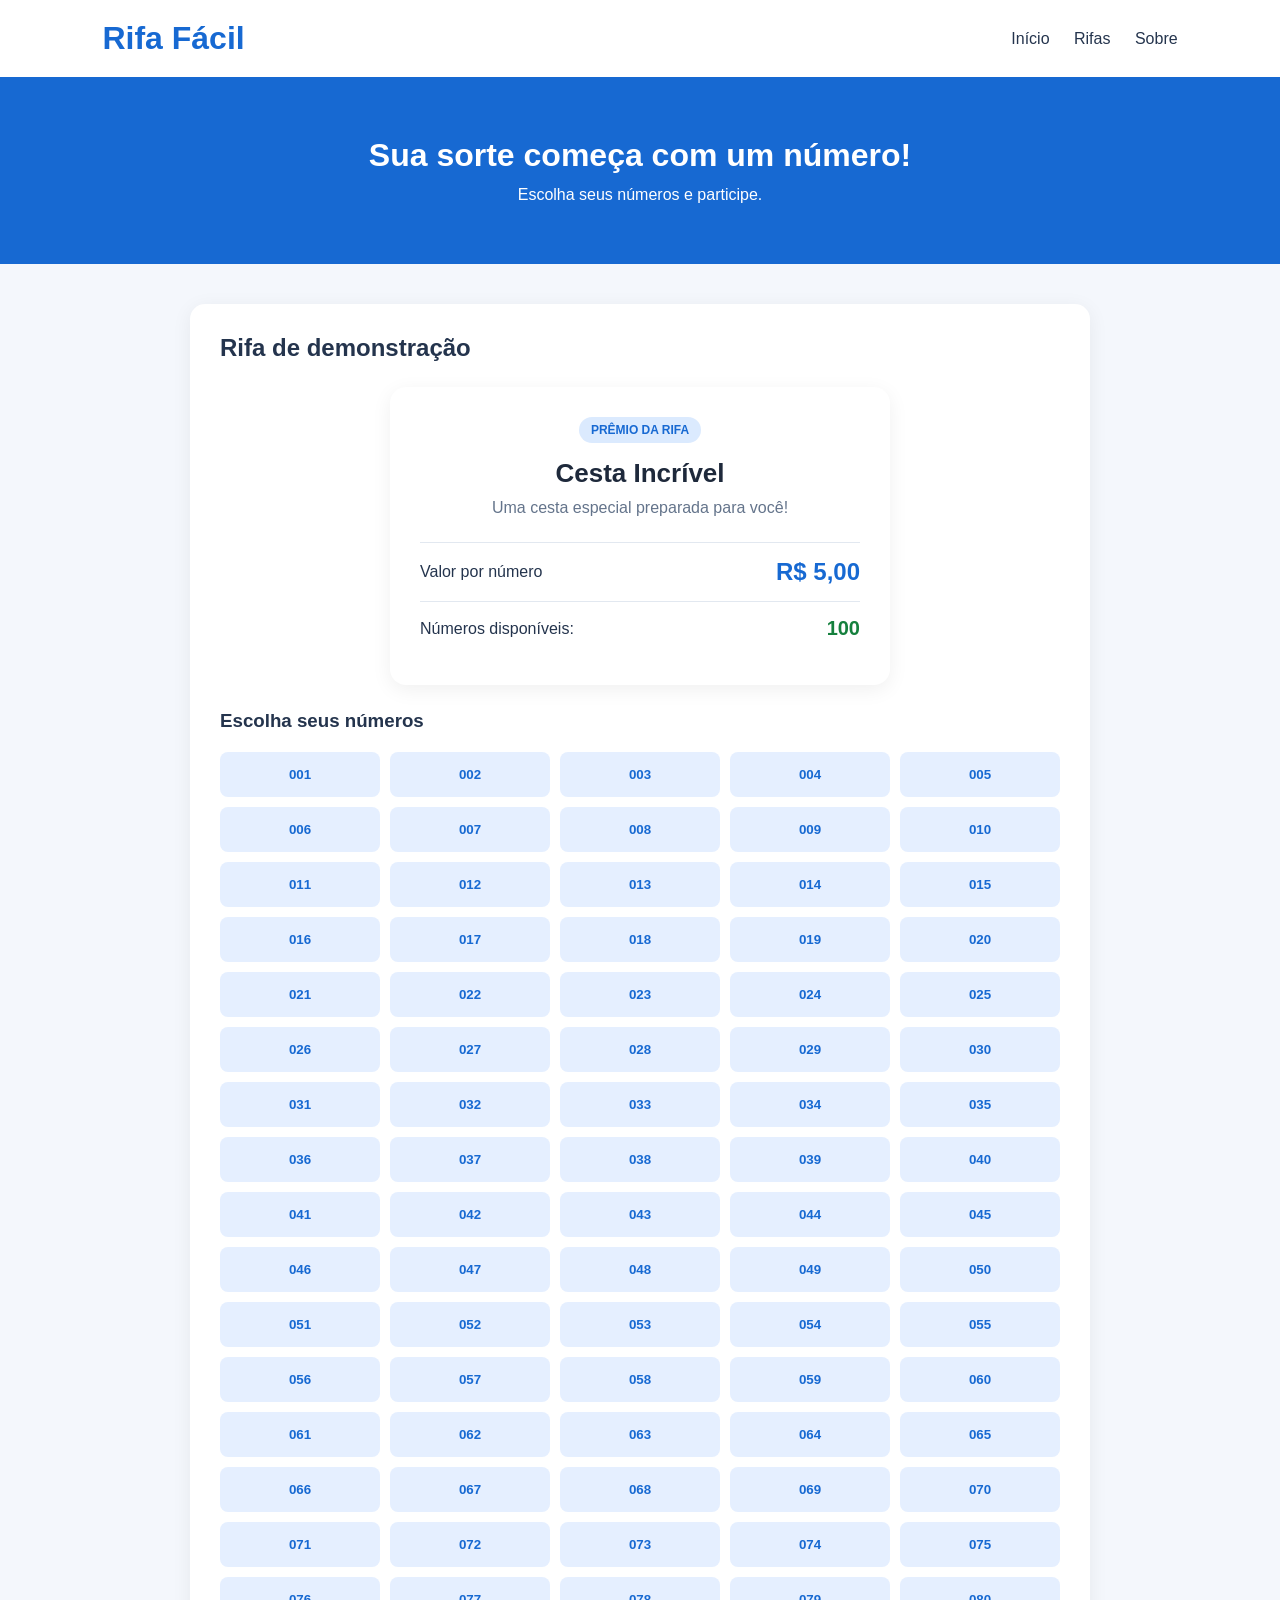
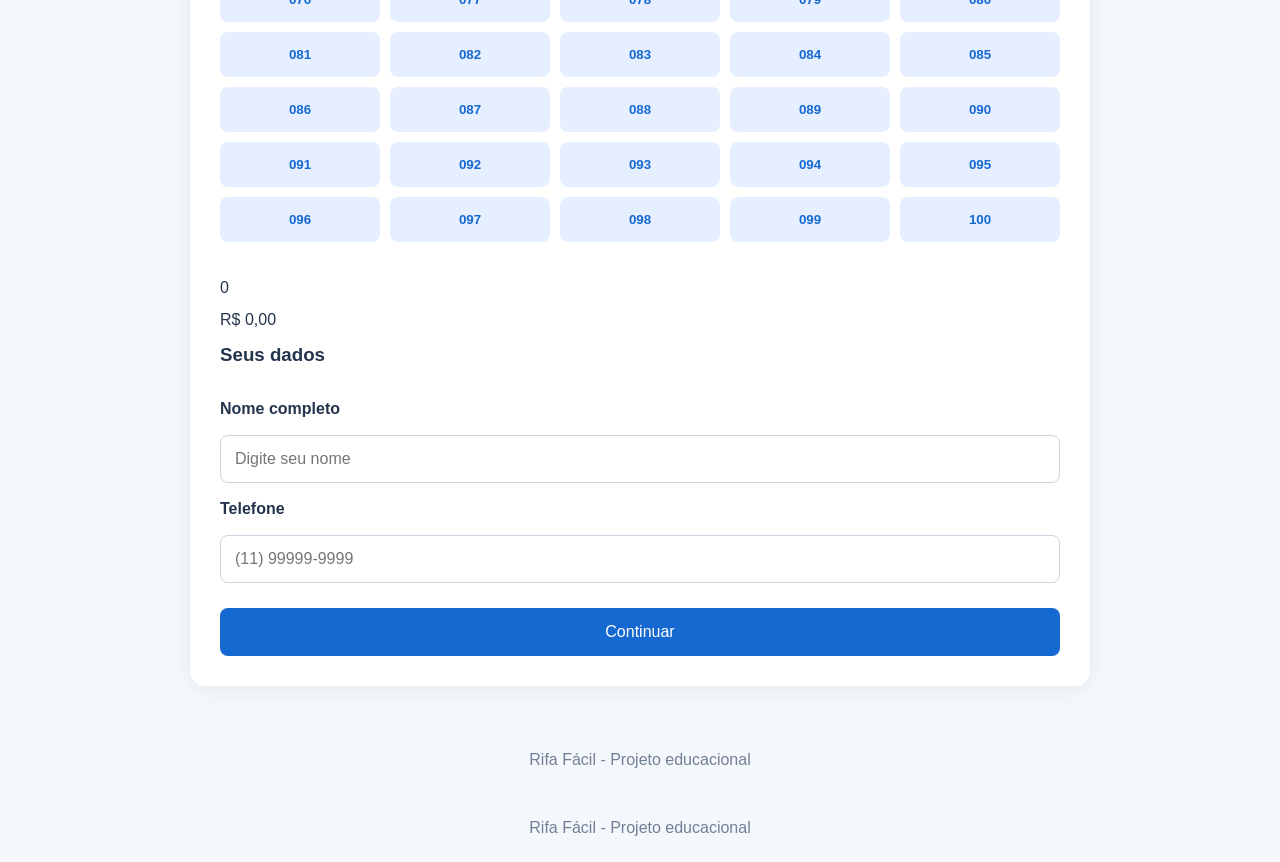
<file: index.html>
<!DOCTYPE html>
<html lang="pt-br">

<head>
    <meta charset="UTF-8">
    <meta name="viewport" content="width=device-width, initial-scale=1.0">

    <title>Rifa Fácil | Sua sorte começa aqui</title>

    <link rel="stylesheet" href="style.css">
</head>

<body>

    <header class="cabecalho">
        <h1>Rifa Fácil</h1>

        <nav>
            <a href="#inicio">Início</a>
            <a href="#rifa">Rifas</a>
            <a href="#sobre">Sobre</a>
        </nav>
    </header>

    <main>

        <section id="inicio" class="banner">
            <h2>Sua sorte começa com um número!</h2>
            <p>Escolha seus números e participe.</p>
        </section>

        <section id="rifa" class="rifa">

            <h2>Rifa de demonstração</h2>

            <div class="premio">

    <span class="etiqueta-premio">PRÊMIO DA RIFA</span>

    <h3>Cesta Incrível</h3>

    <p class="descricao-premio">
        Uma cesta especial preparada para você!
    </p>

    <div class="valor-premio">
        <span>Valor por número</span>
        <strong>R$ 5,00</strong>
    </div>

    <div class="disponibilidade">
        <span>Números disponíveis:</span>
        <strong id="disponibilidade">100</strong>
    </div>

</div>

            <h3>Escolha seus números</h3>

            <div id="numeros" class="grade-numeros"></div>

            
<div class="resumo">
    <div id="mensagemSucesso" class="mensagem-sucesso"></div>

    <button id="btnNovaReserva" type="button" style="display: none;">
        Nova reserva
    </button>

    <p id="quantidade">Números selecionados: 0</p>
    <p id="total">Total: R$ 0,00</p>

    <h3>Seus dados</h3>

    <form id="formParticipante">

        <label for="nome">Nome completo</label>
        <input
            type="text"
            id="nome"
            placeholder="Digite seu nome"
            required
        >

        <label for="telefone">Telefone</label>
        <input
            type="tel"
            id="telefone"
            placeholder="(11) 99999-9999"
            required
        >

        <button type="submit" id="btnContinuar">
            Continuar
        </button>

    </form>

</div>

        </section>

        <div id="comprovante" class="comprovante" style="display: none;">

    <h3>RIFA FÁCIL</h3>

    <p>COMPROVANTE DE RESERVA</p>

    <hr>

    <p><strong>Participante:</strong> <span id="comprovanteNome"></span></p>

    <p><strong>Telefone:</strong> <span id="comprovanteTelefone"></span></p>

    <p><strong>Números:</strong> <span id="comprovanteNumeros"></span></p>

    <p><strong>Data:</strong> <span id="comprovanteData"></span></p>

    <hr>

    <h3 id="comprovanteTotal"></h3>

    <p>Reserva registrada — pagamento pendente.</p>

    <button type="button" id="btnImprimir">
        Imprimir comprovante
    </button>

</div>

    </main>

    <footer id="sobre">
        <p>Rifa Fácil - Projeto educacional</p>
    </footer>

   </main>

<footer id="sobre">
    <p>Rifa Fácil - Projeto educacional</p>
</footer>

<script src="script.js"></script>

</body>
</html>
</file>
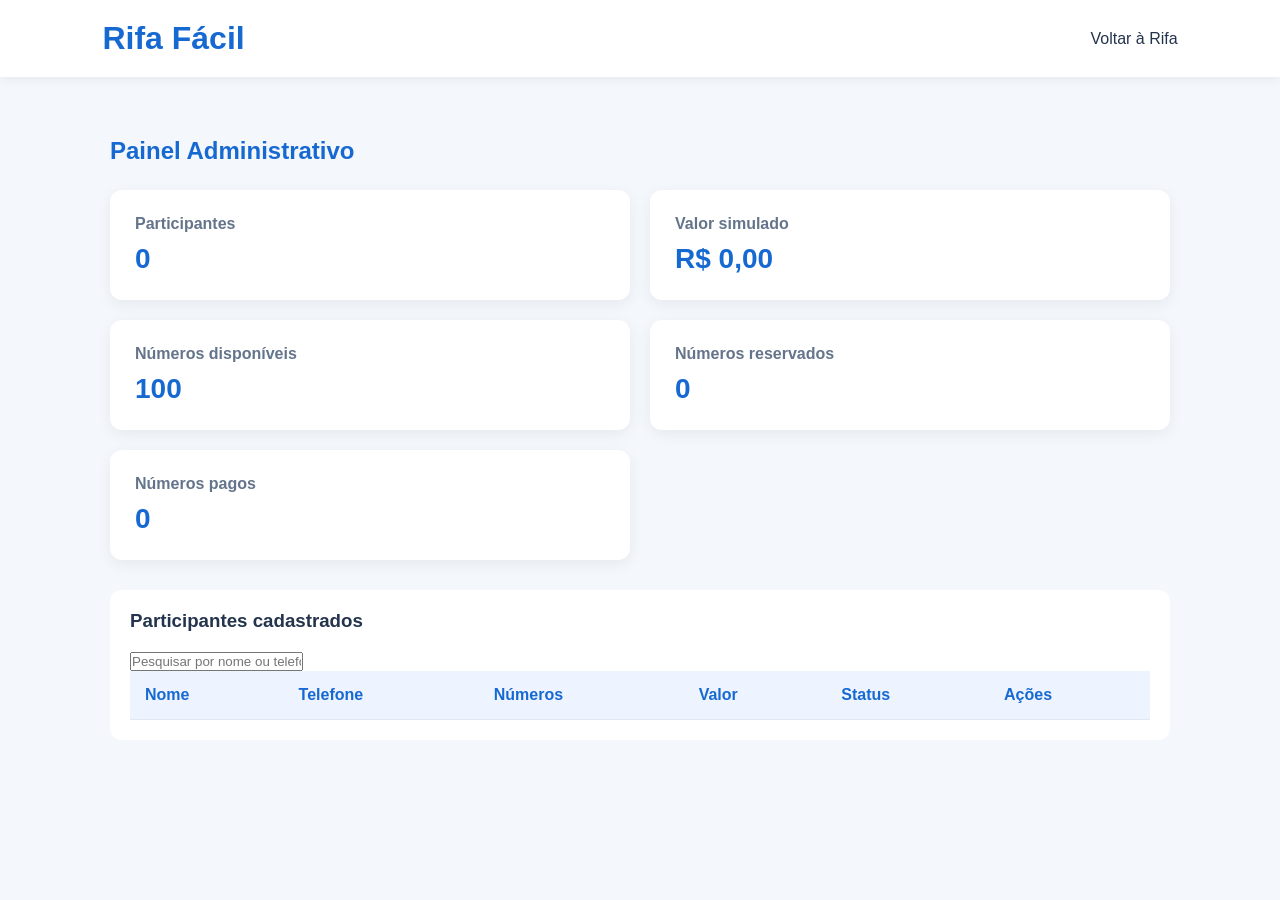
<file: admin.html>
<!DOCTYPE html>
<html lang="pt-br">

<head>
    <meta charset="UTF-8">
    <meta name="viewport" content="width=device-width, initial-scale=1.0">

    <title>Rifa Fácil | Painel Administrativo</title>

    <link rel="stylesheet" href="style.css">
</head>

<body>

    <header class="cabecalho">
        <h1>Rifa Fácil</h1>

        <nav>
            <a href="index.html">Voltar à Rifa</a>
        </nav>
    </header>

    <main class="painel">

        <h2>Painel Administrativo</h2>

        <!-- INDICADORES -->

        <section class="indicadores">

            <div class="card-indicador">
                <h3>Participantes</h3>
                <p id="totalParticipantes">0</p>
            </div>

            <div class="card-indicador">
                <h3>Valor simulado</h3>
                <p id="valorArrecadado">R$ 0,00</p>
            </div>

            <div class="card-indicador">
                <h3>Números disponíveis</h3>
                <p id="numerosDisponiveis">0</p>
            </div>

            <div class="card-indicador">
                <h3>Números reservados</h3>
                <p id="numerosReservados">0</p>
            </div>

            <div class="card-indicador">
                <h3>Números pagos</h3>
                <p id="numerosPagos">0</p>
            </div>

        </section>

        <!-- TABELA DE PARTICIPANTES -->

        <section class="tabela-container">

            <h3>Participantes cadastrados</h3>

            <input
                type="text"
                id="pesquisa"
                placeholder="Pesquisar por nome ou telefone..."
            >

            <table>

                <thead>
                    <tr>
                        <th>Nome</th>
                        <th>Telefone</th>
                        <th>Números</th>
                        <th>Valor</th>
                        <th>Status</th>
                        <th>Ações</th>
                    </tr>
                </thead>

                <tbody id="listaParticipantes"></tbody>

            </table>

        </section>

    </main>

    <script src="admin.js"></script>

</body>
</html>
</file>
<file: style.css>
/* CONFIGURAÇÕES GERAIS */

* {
    margin: 0;
    padding: 0;
    box-sizing: border-box;
}

body {
    font-family: Arial, sans-serif;
    background-color: #f4f7fc;
    color: #24344d;
}

/* CABEÇALHO */

.cabecalho {
    background-color: #ffffff;
    padding: 20px 8%;
    display: flex;
    justify-content: space-between;
    align-items: center;
    box-shadow: 0 2px 10px #00000010;
}

.cabecalho h1 {
    color: #1769d2;
}

nav a {
    text-decoration: none;
    color: #24344d;
    margin-left: 20px;
}

/* BANNER */

.banner {
    background-color: #1769d2;
    color: white;
    text-align: center;
    padding: 60px 20px;
}

.banner h2 {
    font-size: 32px;
    margin-bottom: 12px;
}

/* ÁREA DA RIFA */

.rifa {
    max-width: 900px;
    margin: 40px auto;
    padding: 30px;
    background-color: white;
    border-radius: 15px;
    box-shadow: 0 4px 20px #00000010;
}

.rifa h2,
.rifa h3 {
    margin-bottom: 20px;
}

.premio {
    background-color: #edf4ff;
    padding: 20px;
    border-radius: 10px;
    margin-bottom: 30px;
}

/* NÚMEROS */

.grade-numeros {
    display: grid;
    grid-template-columns: repeat(5, 1fr);
    gap: 10px;
}

.numero {
    padding: 15px 5px;
    border: none;
    border-radius: 8px;
    background-color: #e5efff;
    color: #1769d2;
    font-weight: bold;
    cursor: pointer;
}

.numero.selecionado {
    background-color: #1769d2;
    color: white;
}

/* RESUMO */

.resumo {
    margin-top: 30px;
    line-height: 2;
}

#btnContinuar {
    background-color: #1769d2;
    color: white;
    border: none;
    padding: 15px 25px;
    border-radius: 8px;
    cursor: pointer;
    font-size: 16px;
    margin-top: 15px;
}

#btnContinuar:hover {
    background-color: #0e4fa8;
}

/* RODAPÉ */

footer {
    text-align: center;
    padding: 25px;
    color: #718096;
}


/* FORMULÁRIO DO PARTICIPANTE */

#formParticipante {
    display: flex;
    flex-direction: column;
    gap: 10px;
    margin-top: 20px;
}

#formParticipante label {
    font-weight: bold;
    color: #24344d;
}

#formParticipante input {
    padding: 14px;
    border: 1px solid #cbd5e1;
    border-radius: 8px;
    font-size: 16px;
    outline: none;
}

#formParticipante input:focus {
    border-color: #1769d2;
    box-shadow: 0 0 0 3px #1769d220;
}


/* PAINEL ADMINISTRATIVO */

.painel {
    max-width: 1100px;
    margin: 40px auto;
    padding: 20px;
}

.painel h2 {
    color: #1769d2;
    margin-bottom: 25px;
}

.indicadores {
    display: grid;
    grid-template-columns: repeat(2, 1fr);
    gap: 20px;
    margin-bottom: 30px;
}

.card-indicador {
    background-color: white;
    padding: 25px;
    border-radius: 12px;
    box-shadow: 0 4px 15px #00000010;
}

.card-indicador h3 {
    color: #64748b;
    font-size: 16px;
}

.card-indicador p {
    color: #1769d2;
    font-size: 28px;
    font-weight: bold;
    margin-top: 10px;
}

.tabela-container {
    background-color: white;
    padding: 20px;
    border-radius: 12px;
    overflow-x: auto;
}

.tabela-container h3 {
    margin-bottom: 20px;
}

table {
    width: 100%;
    border-collapse: collapse;
    text-align: left;
}

th, td {
    padding: 15px;
    border-bottom: 1px solid #e2e8f0;
}

th {
    color: #1769d2;
    background-color: #edf4ff;
}

@media (max-width: 600px) {
    .indicadores {
        grid-template-columns: 1fr;
    }
}

.numero.reservado {
    background-color: #cbd5e1;
    color: #64748b;
    cursor: not-allowed;
    opacity: 0.7;
}

/* STATUS PAGO */

.status-pago {
    color: #15803d;
    font-weight: bold;
    background-color: #dcfce7;
    border-radius: 6px;
    text-align: center;
}

/* STATUS PENDENTE */

.status-pendente {
    color: #a16207;
    font-weight: bold;
    background-color: #fef3c7;
    border-radius: 6px;
    text-align: center;
}

/* BOTÕES DO PAINEL */

.painel button {
    background-color: #1769d2;
    color: white;
    border: none;
    padding: 10px 16px;
    border-radius: 6px;
    cursor: pointer;
    font-weight: bold;
    transition: 0.3s;
}

/* EFEITO AO PASSAR O MOUSE */

.painel button:hover {
    background-color: #0f4fa8;
    transform: translateY(-2px);
}

/* BOTÃO DESABILITADO */

.painel button:disabled {
    background-color: #94a3b8;
    cursor: not-allowed;
    transform: none;
}

/* EFEITO NAS LINHAS DA TABELA */

tbody tr:hover {
    background-color: #f1f5f9;
}

/* ORGANIZAÇÃO DO STATUS */

.status-pago,
.status-pendente {
    padding: 8px;
    border-radius: 6px;
    display: inline-block;
}

/* APRESENTAÇÃO DO PRÊMIO */

.premio {
    background: white;
    padding: 30px;
    border-radius: 16px;
    box-shadow: 0 5px 20px #00000010;
    max-width: 500px;
    margin: 25px auto;
    text-align: center;
}

.etiqueta-premio {
    display: inline-block;
    background-color: #dbeafe;
    color: #1769d2;
    padding: 6px 12px;
    border-radius: 20px;
    font-size: 12px;
    font-weight: bold;
    margin-bottom: 15px;
}

.premio h3 {
    font-size: 26px;
    color: #1e293b;
    margin-bottom: 10px;
}

.descricao-premio {
    color: #64748b;
    margin-bottom: 25px;
}

.valor-premio,
.disponibilidade {
    display: flex;
    justify-content: space-between;
    align-items: center;
    padding: 15px 0;
    border-top: 1px solid #e2e8f0;
}

.valor-premio strong {
    color: #1769d2;
    font-size: 24px;
}

.disponibilidade strong {
    color: #15803d;
    font-size: 20px;
}

/* MENSAGEM DE SUCESSO */

.mensagem-sucesso {
    display: none;
    background-color: #dcfce7;
    color: #166534;
    border: 1px solid #86efac;
    padding: 20px;
    border-radius: 12px;
    margin-top: 20px;
    text-align: center;
}

/* BOTÃO NOVA RESERVA */

#btnNovaReserva {
    display: none;
    background-color: #1769d2;
    color: white;
    padding: 12px 24px;
    border: none;
    border-radius: 8px;
    cursor: pointer;
    margin-top: 15px;
    font-weight: bold;
}

#btnNovaReserva:hover {
    background-color: #1254a8;
}


/* NÚMEROS RESERVADOS */
.numero.ocupado {
    background-color: #9ca3af;
    color: #ffffff;
    border: 1px solid #6b7280;
    cursor: not-allowed;
    opacity: 0.7;
}

/* NÚMEROS SELECIONADOS */
.numero.selecionado {
    background-color: #2563eb;
    color: #ffffff;
    border-color: #1d4ed8;
}
</file>
